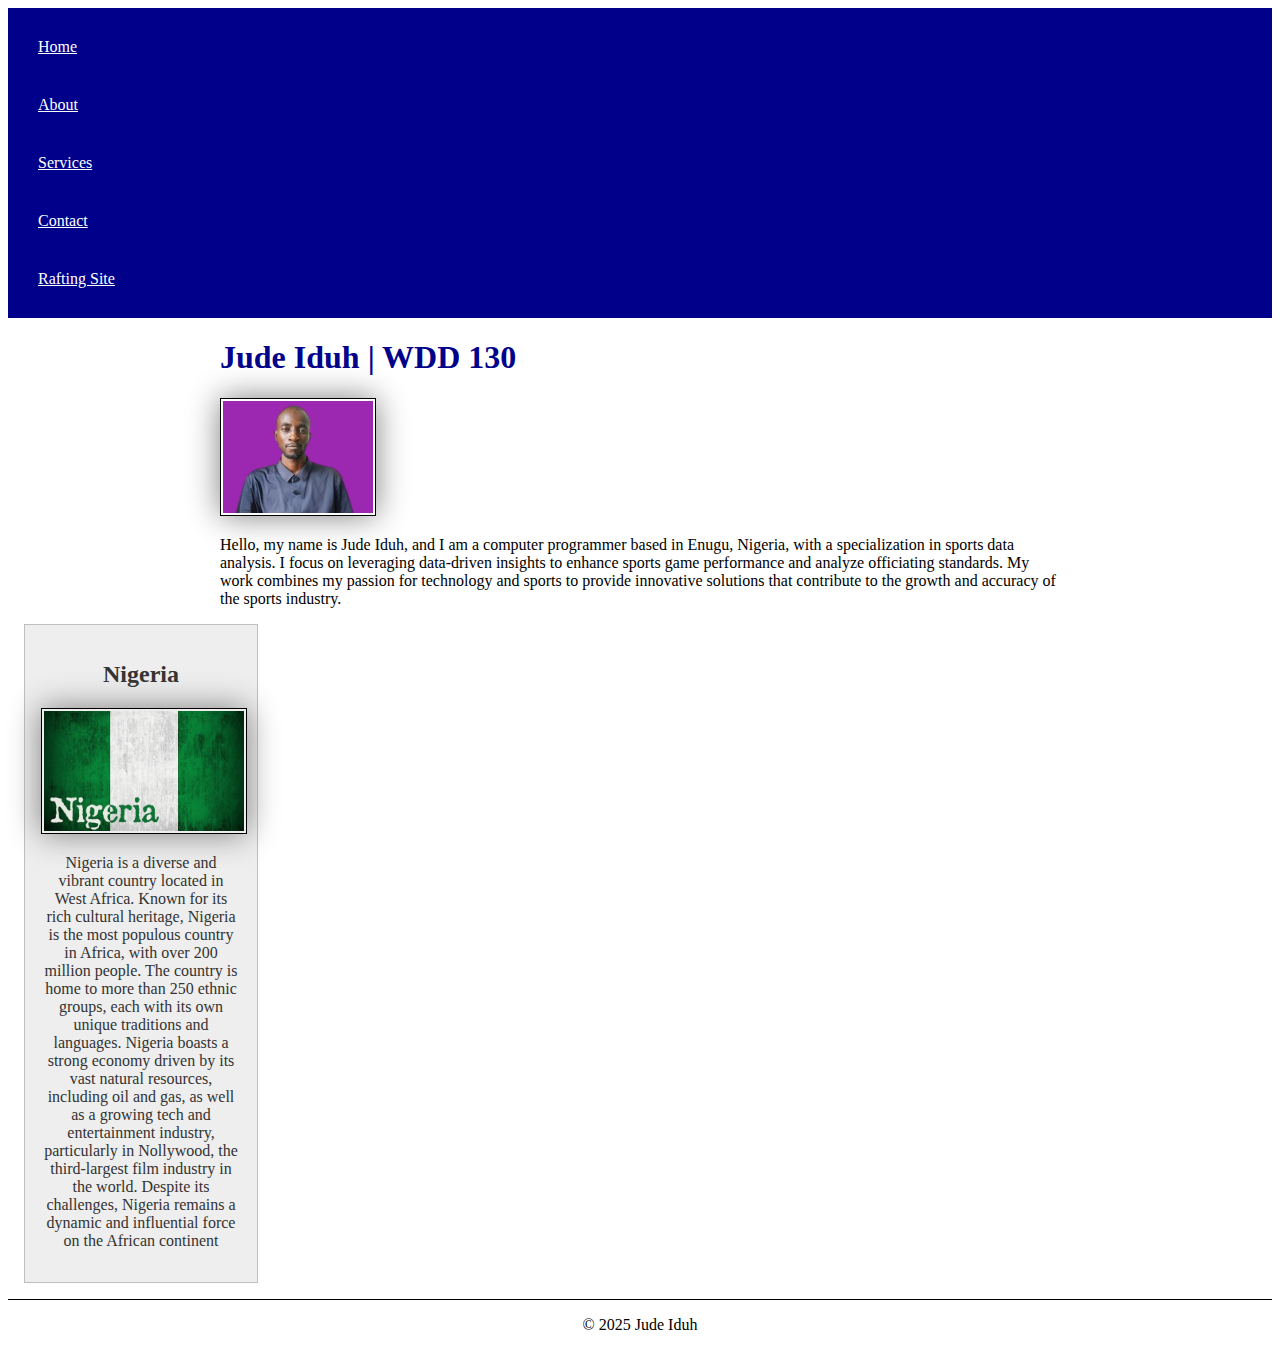
<file: index.html>
<!DOCTYPE html>
<html lang="en">
    <head>
        <meta charset="UTF-8">
        <meta name="viewport" content="width=device-width, initial-scale=1.0">
        <title>Jude Iduh | WDD 130</title>
        <meta name="description" content="This home page introduces Jude Iduh, a computer programmer specializing in sports data analysis, based in Enugu, Nigeria. The page serves as a personal website for sharing information about Jude's expertise, focusing on data-driven insights in sports, and how his work enhances performance and officiating standards. The page is part of the WDD 130 course and includes navigation links to various sections like Home, About, Services, Contact, and an additional link to a Rafting Website project. The layout also features an image of Jude's profile and provides context about Nigeria, showcasing the country's cultural diversity and economic strengths.">
        <meta name="author" content="Jude Iduh">
        <link rel="stylesheet" href="styles/styles.css">       
    </head>
    <body>
        <header>
            <nav>
                    <a href="#home">Home</a>
                    <a href="#about">About</a>
                    <a href="#services">Services</a>
                    <a href="#contact">Contact</a>
                    <a href="wwr">Rafting Site</a>
            </nav>
        </header>

        <main>
            <h1>Jude Iduh | WDD 130</h1>
            <img src="images/profile.png" alt="Jude Iduh Profile Picture" width="200">
            <p>Hello, my name is Jude Iduh, and I am a computer programmer based in Enugu, Nigeria, with a specialization in sports data analysis. I focus on leveraging data-driven insights to enhance sports game performance and analyze officiating standards. My work combines my passion for technology and sports to provide innovative solutions that contribute to the growth and accuracy of the sports industry.</p>
        </main>
        <aside> 
            <h2>Nigeria</h2>
            <img src="images/Nigeria_flag.jpeg" alt="The flag of Nigeria, featuring green and white vertical stripes, with the green symbolizing the country's natural wealth and the white representing peace and unity.">
            <p>Nigeria is a diverse and vibrant country located in West Africa. Known for its rich cultural heritage, Nigeria is the most populous country in Africa, with over 200 million people. The country is home to more than 250 ethnic groups, each with its own unique traditions and languages. Nigeria boasts a strong economy driven by its vast natural resources, including oil and gas, as well as a growing tech and entertainment industry, particularly in Nollywood, the third-largest film industry in the world. Despite its challenges, Nigeria remains a dynamic and influential force on the African continent</p>
        </aside>

        <footer>
            <p>&copy; 2025 Jude Iduh</p>
        </footer>
    </body>
</html>
</file>
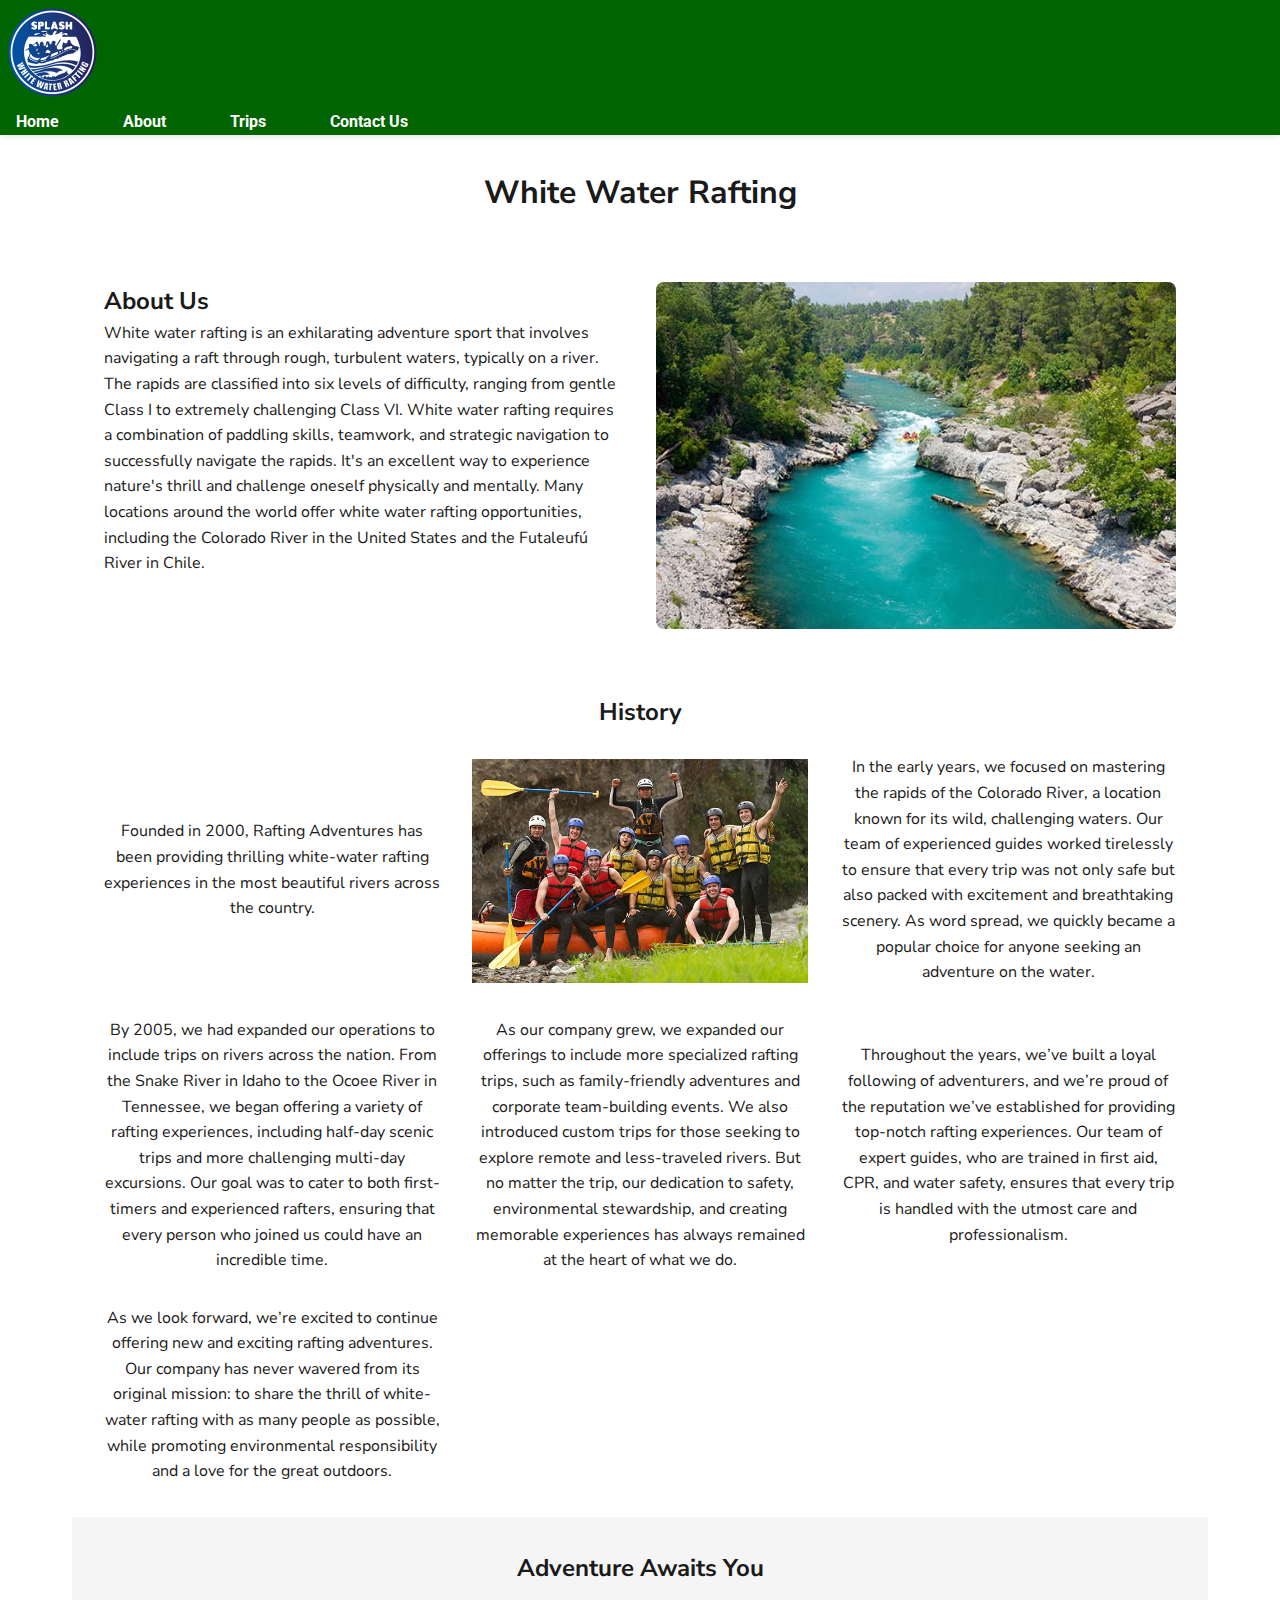
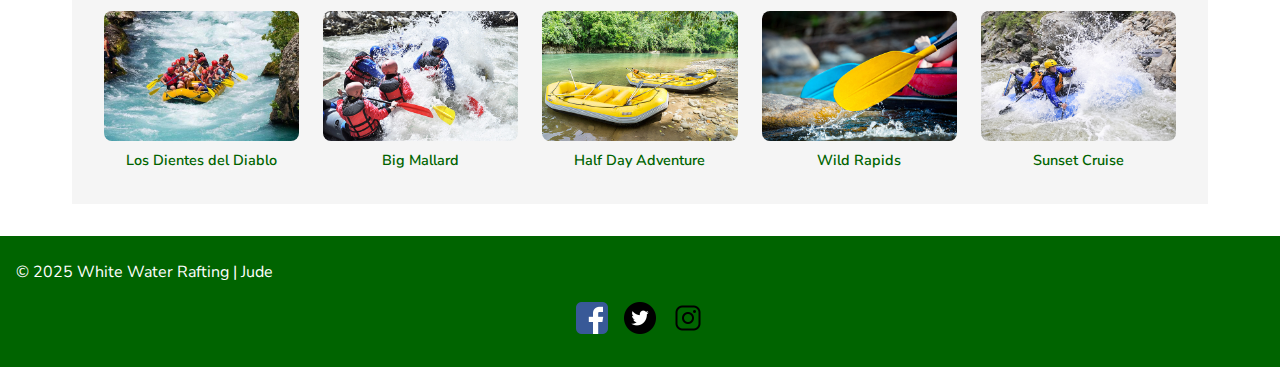
<file: wwr/about.html>
<!DOCTYPE html>
<html lang="en">
<head>
<meta charset="UTF-8">
<meta name="viewport" content="width=device-width, initial-scale=1.0">
<title>About Us - White Water Rafting</title>
<meta name="author" content="Jude Iduh" />
<meta name="description" content="Get ready for the ultimate adventure with our white water rafting experience! Whether you're a seasoned thrill-seeker or a first-timer, our expert guides will lead you through exciting rapids and breathtaking scenery. Feel the rush as you navigate through wild waters, push your limits, and create unforgettable memories with friends and family. Book your adventure today and embark on the ride of a lifetime!" />
<link rel="preconnect" href="https://fonts.googleapis.com">
<link rel="preconnect" href="https://fonts.gstatic.com" crossorigin>
<link href="https://fonts.googleapis.com/css2?family=Nunito+Sans:ital,opsz,wght@0,6..12,200..1000;1,6..12,200..1000&family=Roboto:ital,wght@0,100..900;1,100..900&display=swap" rel="stylesheet">
<link rel="stylesheet" href="styles/rafting.css">
</head>
<body>
  <header>
        <img src="images/logo.png" alt="Rafting Adventures Logo" width="100">
        
      <nav>
        <ul class="nav-links">
          <li><a href="index.html">Home</a></li>
          <li><a href="about.html">About</a></li>
          <li><a href="trips.html">Trips</a></li>
          <li><a href="contact.html">Contact Us</a></li>
        </ul>
      </nav>
     </header>
  
    <main>
        <!-- Heading on top -->
    <h1 class="main-heading">White Water Rafting</h1>

 <!-- Combined section for about content and hero image -->
<section class="about-hero">
    <div class="about-content">
        <h2>About Us</h2>
        <p>White water rafting is an exhilarating adventure sport that involves navigating a raft through rough, turbulent waters, typically on a river. The rapids are classified into six levels of difficulty, ranging from gentle Class I to extremely challenging Class VI. White water rafting requires a combination of paddling skills, teamwork, and strategic navigation to successfully navigate the rapids. It's an excellent way to experience nature's thrill and challenge oneself physically and mentally. Many locations around the world offer white water rafting opportunities, including the Colorado River in the United States and the Futaleufú River in Chile.</p>
    </div>
    <div class="hero-image">
        <img src="images/hero-image.jpg" alt="Rafting adventure">
    </div>
</section>

        <section class="history">
            <h2>History</h2>
       <div class="history-content">
              <p>Founded in 2000, Rafting Adventures has been providing thrilling white-water rafting experiences in the most beautiful rivers across the country.</p>
              <img src="images/happy-client.jpg" alt="Historical rafting photo">
              <p>In the early years, we focused on mastering the rapids of the Colorado River, a location known for its wild, challenging waters. Our team of experienced guides worked tirelessly to ensure that every trip was not only safe but also packed with excitement and breathtaking scenery. As word spread, we quickly became a popular choice for anyone seeking an adventure on the water.</p>
        
          <p>By 2005, we had expanded our operations to include trips on rivers across the nation. From the Snake River in Idaho to the Ocoee River in Tennessee, we began offering a variety of rafting experiences, including half-day scenic trips and more challenging multi-day excursions. Our goal was to cater to both first-timers and experienced rafters, ensuring that every person who joined us could have an incredible time.</p>
        
          <p>As our company grew, we expanded our offerings to include more specialized rafting trips, such as family-friendly adventures and corporate team-building events. We also introduced custom trips for those seeking to explore remote and less-traveled rivers. But no matter the trip, our dedication to safety, environmental stewardship, and creating memorable experiences has always remained at the heart of what we do.</p>
        
          <p>Throughout the years, we’ve built a loyal following of adventurers, and we’re proud of the reputation we’ve established for providing top-notch rafting experiences. Our team of expert guides, who are trained in first aid, CPR, and water safety, ensures that every trip is handled with the utmost care and professionalism.</p>
        
          <p>As we look forward, we’re excited to continue offering new and exciting rafting adventures. Our company has never wavered from its original mission: to share the thrill of white-water rafting with as many people as possible, while promoting environmental responsibility and a love for the great outdoors.</p>
           
        </div>
        </section>

        <section class="adventures">
            <h2>Adventure Awaits You</h2>
            <div class="adventures-gallery">
              <figure>
                <img src="images/raft1.jpg" alt="Los Dientes del Diablo">
                <figcaption>Los Dientes del Diablo</figcaption>
              </figure>
              <figure>
                <img src="images/raft2.jpg" alt="Big Mallard">
                <figcaption>Big Mallard</figcaption>
              </figure>
              <figure>
                <img src="images/raft3.jpg" alt="Half Day Adventure">
                <figcaption>Half Day Adventure</figcaption>
              </figure>
              <figure>
                <img src="images/raft4.jpg" alt="Wild Rapids">
                <figcaption>Wild Rapids</figcaption>
              </figure>
              <figure>
                <img src="images/raft5.jpg" alt="Sunset Cruise">
                <figcaption>Sunset Cruise</figcaption>
              </figure>
            </div>
          </section>
          
    </main>

    <footer>
        <p>&copy; 2025 White Water Rafting | Jude </p>
          <div class="social-links">
            <a href="#"><img src="images/facebook-icon.webp" alt="Facebook"></a>
            <a href="#"><img src="images/twitter-icon.webp" alt="Twitter"></a>
            <a href="#"><img src="images/instagram-icon.webp" alt="Instagram"></a>
          </div>
        </div>
      </footer>

</body>
</html>
</file>
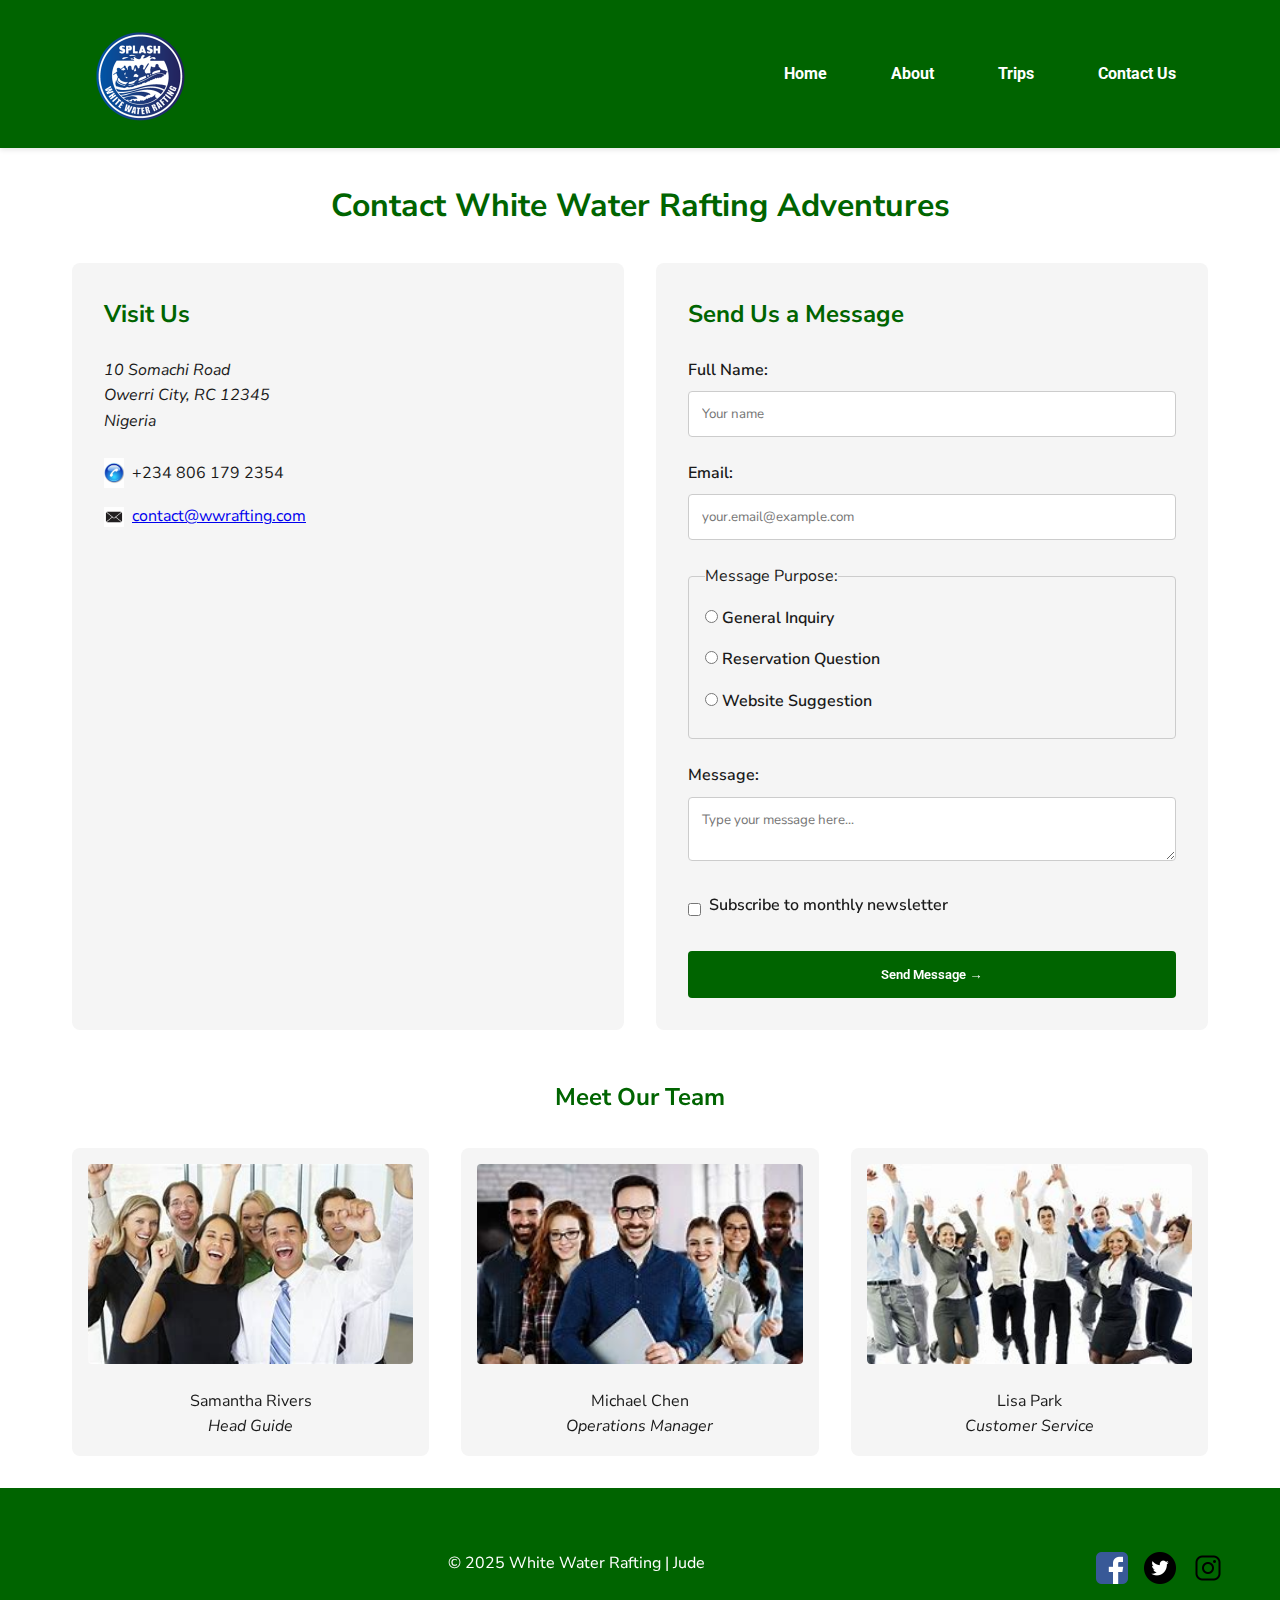
<file: wwr/contact.html>
<!DOCTYPE html>
<html lang="en">
<head>
    <meta charset="UTF-8">
    <meta name="viewport" content="width=device-width, initial-scale=1.0">
    <title>Contact Us - White Water Rafting</title>
    <meta name="author" content="Jude Iduh">
    <meta name="description" content="Contact White Water Rafting Adventures for inquiries, reservations, or suggestions">
    <link rel="preconnect" href="https://fonts.googleapis.com">
    <link rel="preconnect" href="https://fonts.gstatic.com" crossorigin>
    <link href="https://fonts.googleapis.com/css2?family=Nunito+Sans:ital,opsz,wght@0,6..12,400;1,6..12,400&family=Roboto:wght@400;700&display=swap" rel="stylesheet">
    <link rel="stylesheet" href="styles/rafting.css">
</head>
<body>
    <header>
        <div class="header-container">
          <img src="images/logo.png" alt="White Water Rafting Adventures Logo" class="logo">
          <nav>
            <ul class="nav-links">
              <li><a href="index.html">Home</a></li>
              <li><a href="about.html">About</a></li>
              <li><a href="trips.html">Trips</a></li>
              <li><a href="contact.html">Contact Us</a></li>
            </ul>
          </nav>
        </div>
      </header>
      

    <main>
        <h1 class="contact-heading">Contact White Water Rafting Adventures</h1>
        
        <div class="contact-container">
            <!-- Left Column - Company Info -->
            <section class="company-info">
                <h2>Visit Us</h2>
                <address>
                    10 Somachi Road<br>
                    Owerri City, RC 12345<br>
                    Nigeria
                </address>
                <div class="contact-methods">
                    <p><img src="images/phone-icon.jpeg" alt="Phone" width="20"> +234 806 179 2354</p>
                    <p><img src="images/email-icon.jpeg" alt="Email" width="20"> <a href="mailto:contact@wwrafting.com">contact@wwrafting.com</a></p>
                </div>
                <div class="map-container">
                    <iframe src="https://www.google.com/maps/embed?pb=!1m18!1m12!1m3!1d3972.241966328455!2d7.0343882!3d5.4929986!2m3!1f0!2f0!3f0!3m2!1i1024!2i768!4f13.1!3m3!1m2!1s0x1042592d773b7a7f%3A0x1d3d1c9e76d5821d!2sOwerri%20City!5e0!3m2!1sen!2sng!4v1717012345678!5m2!1sen!2sng"></iframe>
                </div>
            </section>

            <!-- Right Column - Contact Form -->
            <section class="contact-form">
                <h2>Send Us a Message</h2>
                <form action="submit-form.php" method="post">
                    <div class="form-group">
                        <label for="fullname">Full Name:</label>
                        <input type="text" id="fullname" name="fullname" placeholder="Your name" required>
                    </div>
                    
                    <div class="form-group">
                        <label for="email">Email:</label>
                        <input type="email" id="email" name="email" placeholder="your.email@example.com" required>
                    </div>

                    <fieldset class="form-group">
                        <legend>Message Purpose:</legend>
                        <div class="radio-group">
                            <label>
                                <input type="radio" name="purpose" value="inquiry" required>
                                General Inquiry
                            </label>
                            <label>
                                <input type="radio" name="purpose" value="reservation">
                                Reservation Question
                            </label>
                            <label>
                                <input type="radio" name="purpose" value="suggestion">
                                Website Suggestion
                            </label>
                        </div>
                    </fieldset>

                    <div class="form-group">
                        <label for="message">Message:</label>
                        <textarea id="message" name="message" placeholder="Type your message here..." required></textarea>
                    </div>

                    <div class="form-group checkbox-group">
                        <input type="checkbox" id="newsletter" name="newsletter">
                        <label for="newsletter">Subscribe to monthly newsletter</label>
                    </div>

                    <button type="submit" class="submit-btn">Send Message →</button>
                </form>
            </section>
        </div>

        <section class="employee-profiles">
            <h2>Meet Our Team</h2>
            <div class="employee-grid">
                <figure>
                    <img src="images/happy-employee1.jpeg" alt="Samantha Rivers - Guide">
                    <figcaption>Samantha Rivers<br><em>Head Guide</em></figcaption>
                </figure>
                <figure>
                    <img src="images/happy-employee2.jpeg" alt="Michael Chen - Operations">
                    <figcaption>Michael Chen<br><em>Operations Manager</em></figcaption>
                </figure>
                <figure>
                    <img src="images/happy-employee3.jpeg" alt="Lisa Park - Customer Service">
                    <figcaption>Lisa Park<br><em>Customer Service</em></figcaption>
                </figure>
            </div>
        </section>
    </main>

    <footer>
        <div class="footer-container">
          <!-- Footer text (centered) -->
          <p>&copy; 2025 White Water Rafting | Jude</p>
      
          <!-- Social links (aligned right) -->
          <div class="social-links">
            <a href="#"><img src="images/facebook-icon.webp" alt="Facebook"></a>
            <a href="#"><img src="images/twitter-icon.webp" alt="Twitter"></a>
            <a href="#"><img src="images/instagram-icon.webp" alt="Instagram"></a>
          </div>
        </div>
      </footer> 
</body>
</html>
</file>
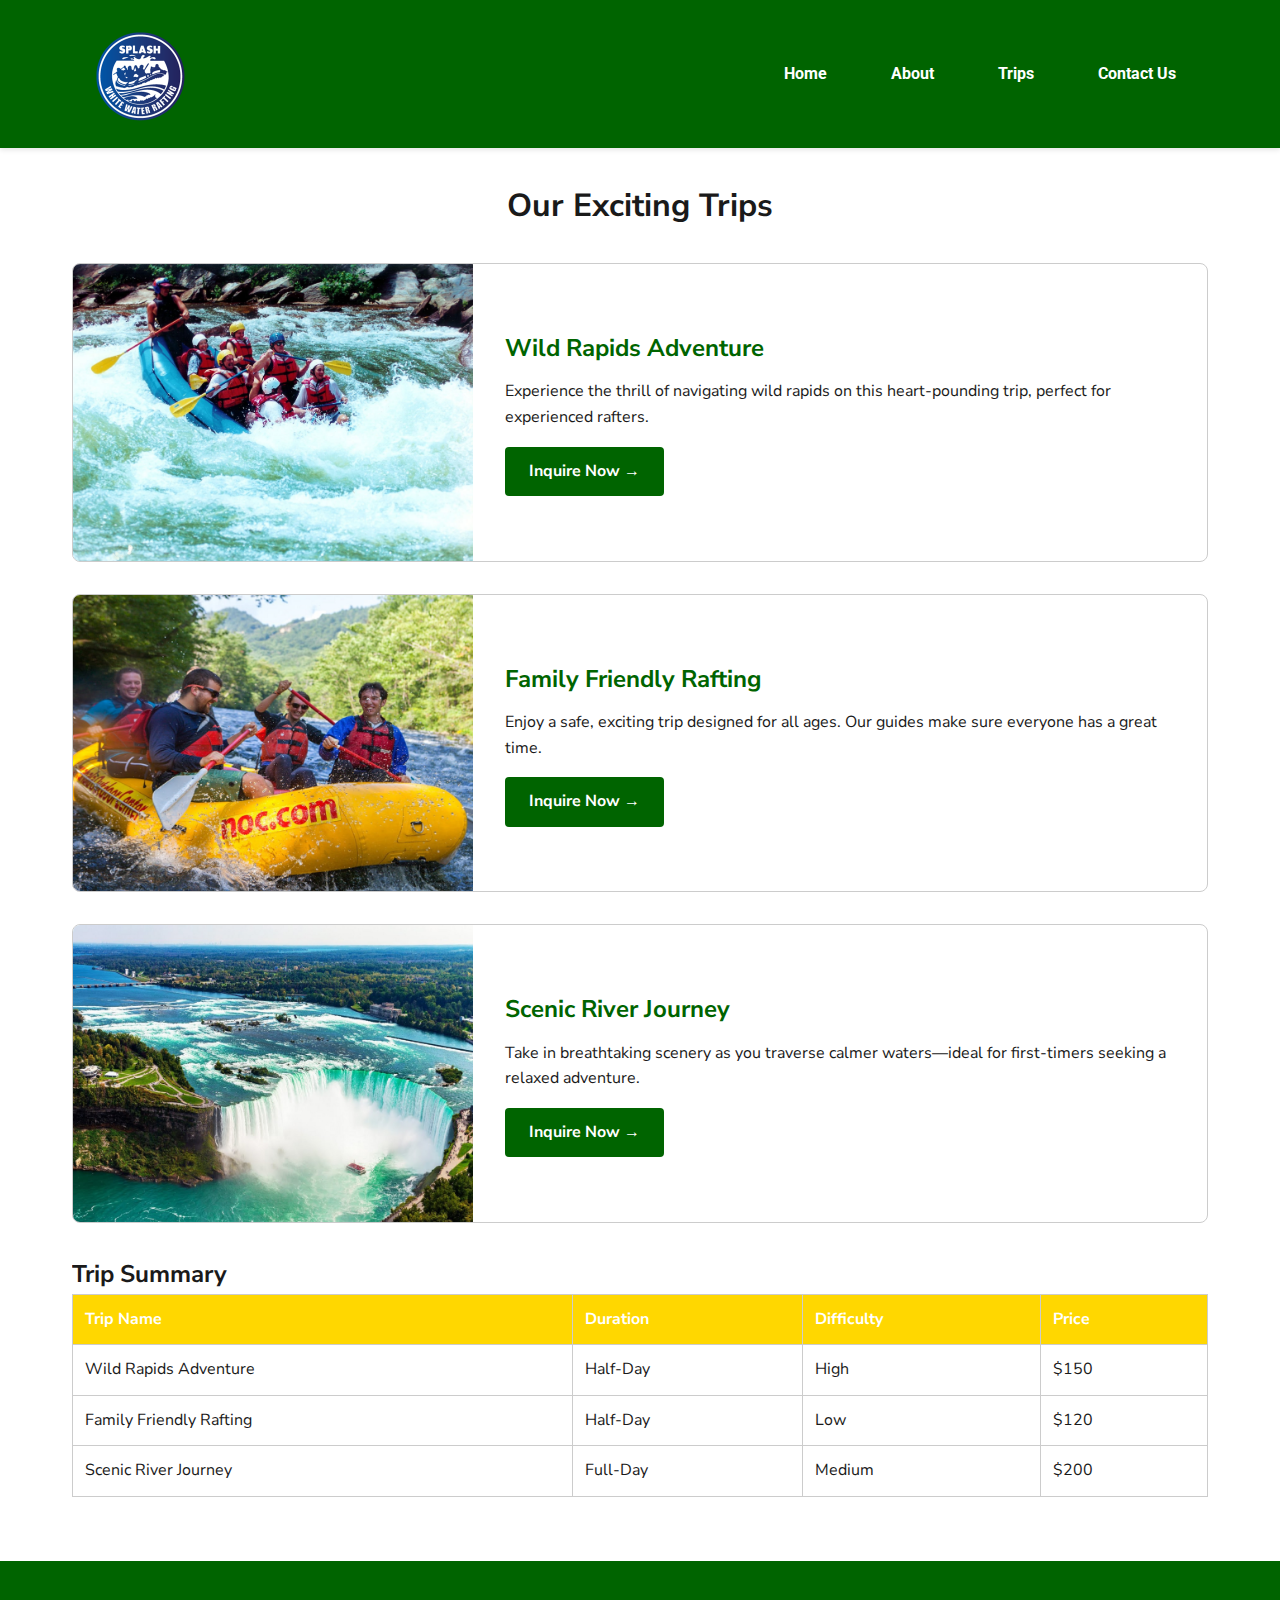
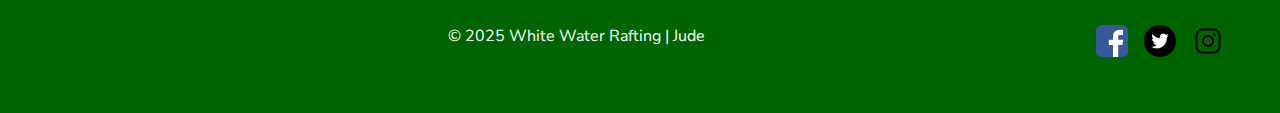
<file: wwr/trips.html>
<!DOCTYPE html>
<html lang="en">
<head>
  <meta charset="UTF-8">
  <meta name="viewport" content="width=device-width, initial-scale=1.0">
  <title>White Water Rafting | Trips</title>
  <meta name="description" content="Explore our range of exciting white water rafting trips. Find detailed information, photos, and trip summaries to plan your next adventure.">
  <meta name="author" content="Jude Iduh">
  <link rel="preconnect" href="https://fonts.googleapis.com">
  <link rel="preconnect" href="https://fonts.gstatic.com" crossorigin>
  <!-- Using the same font families as other pages -->
  <link href="https://fonts.googleapis.com/css2?family=Nunito+Sans:ital,wght@0,400;0,700;1,400&family=Roboto:ital,wght@0,400;0,700;1,400&display=swap" rel="stylesheet">
  <link rel="stylesheet" href="styles/rafting.css">
</head>
<body>
  <!-- Common Header -->
  <header>
    <div class="header-container">
      <img src="images/logo.png" alt="White Water Rafting Adventures Logo" class="logo">
      <nav>
        <ul class="nav-links">
          <li><a href="index.html">Home</a></li>
          <li><a href="about.html">About</a></li>
          <li><a href="trips.html">Trips</a></li>
          <li><a href="contact.html">Contact Us</a></li>
        </ul>
      </nav>
    </div>
  </header>
  
  
  <main>
    <div class="container">
      <h1 class="main-heading">Our Exciting Trips</h1>
      
      <!-- Trip Details Section -->
      <section class="trips-details">
        <div class="trip">
          <img src="images/rapids.jpg" alt="Trip to Wild Rapids">
          <div class="trip-info">
            <h2>Wild Rapids Adventure</h2>
            <p>Experience the thrill of navigating wild rapids on this heart-pounding trip, perfect for experienced rafters.</p>
            <a href="contact.html" class="btn-cta">Inquire Now →</a>
          </div>
        </div>
        <div class="trip">
          <img src="images/family.jpg" alt="Family Friendly Rafting">
          <div class="trip-info">
            <h2>Family Friendly Rafting</h2>
            <p>Enjoy a safe, exciting trip designed for all ages. Our guides make sure everyone has a great time.</p>
            <a href="contact.html" class="btn-cta">Inquire Now →</a>
          </div>
        </div>
        <div class="trip">
          <img src="images/scenic.jpg" alt="Scenic River Journey">
          <div class="trip-info">
            <h2>Scenic River Journey</h2>
            <p>Take in breathtaking scenery as you traverse calmer waters—ideal for first-timers seeking a relaxed adventure.</p>
            <a href="contact.html" class="btn-cta">Inquire Now →</a>
          </div>
        </div>
      </section>
      
      <!-- Trips Summary Table -->
      <section class="trips-table">
        <h2>Trip Summary</h2>
        <table>
          <thead>
            <tr>
              <th>Trip Name</th>
              <th>Duration</th>
              <th>Difficulty</th>
              <th>Price</th>
            </tr>
          </thead>
          <tbody>
            <tr>
              <td>Wild Rapids Adventure</td>
              <td>Half-Day</td>
              <td>High</td>
              <td>$150</td>
            </tr>
            <tr>
              <td>Family Friendly Rafting</td>
              <td>Half-Day</td>
              <td>Low</td>
              <td>$120</td>
            </tr>
            <tr>
              <td>Scenic River Journey</td>
              <td>Full-Day</td>
              <td>Medium</td>
              <td>$200</td>
            </tr>
          </tbody>
        </table>
      </section>
    </div>
  </main>
  
  <!-- Common Footer -->
  <footer>
    <div class="footer-container">
      <!-- Footer text (centered) -->
      <p>&copy; 2025 White Water Rafting | Jude</p>
  
      <!-- Social links (aligned right) -->
      <div class="social-links">
        <a href="#"><img src="images/facebook-icon.webp" alt="Facebook"></a>
        <a href="#"><img src="images/twitter-icon.webp" alt="Twitter"></a>
        <a href="#"><img src="images/instagram-icon.webp" alt="Instagram"></a>
      </div>
    </div>
  </footer>  
</body>
</html>
</file>
<file: styles/styles.css>
nav {
        background-color: darkblue;
        padding: 10px;
}

nav a {
    color: white;
    display: block;
    padding: 20px;
}

h1 {
    color: darkblue;
}

img {
    width: 150px;
    height: auto;
    border: 1px solid black;
    padding: 2px;
    box-shadow: 0 0 30px gray;

}
main 
    {
        max-width: 840px;
        margin: 0 auto; /* Center the main content */
    }

aside {
    width: 200px;
    margin: 1rem;
    border: 1px solid rgb(0 0 0 / 0.2); /* 1 */
    padding: 1rem;
    background-color: #eee;
    color: #333;
    text-align: center;
}

aside img {
    width: 200px;
    height:auto;
}

main img {
    width: 150px;
    height: auto;
}

p {
    padding: 0;
}

footer {
    margin-top: 15px;
    border-top: 1px solid #000;
    text-align: center;
}
</file>
<file: wwr/styles/rafting.css>
:root {
    --primary-color: #006400;
    --secondary-color: #FFD700;
    --background-light: #f5f5f5;
    --text-dark: #1a1a1a;
    --font-primary: 'Nunito Sans', sans-serif;
    --font-secondary: 'Roboto', sans-serif;
}

/* Reset and Base Styles */
* {
    margin: 0;
    padding: 0;
    box-sizing: border-box;
}

body {
    font-family: var(--font-primary);
    line-height: 1.6;
    color: var(--text-dark);
    min-height: 100vh;
    display: flex;
    flex-direction: column;
}

/* === Refined Header & Navigation Styles === */
header {
  background: var(--primary-color);
  width: 100%;
  box-shadow: 0 2px 5px rgba(0, 0, 0, 0.1); /* Optional: subtle shadow */
}

.header-container {
  max-width: 1200px;       /* Constrains width on large screens */
  margin: 0 auto;          /* Centers the container horizontally */
  display: flex;           /* Flexbox for alignment */
  align-items: center;     /* Vertically center items */
  justify-content: space-between; /* Logo on left, nav on right */
  padding: 1.5rem 3rem;    /* Extra padding for breathing room */
}

/* Logo */
.logo {
  width: 100px;            /* Adjust as needed */
  height: auto;
}

/* Navigation Links */
.nav-links {
  display: flex;           /* Places links in a horizontal row */
  list-style: none;        /* Removes default list bullets */
  gap: 2rem;               /* Spacing between links */
  margin: 0;
  padding: 0;
}

.nav-links a {
  color: #fff;             /* White text on dark background */
  text-decoration: none;
  font-family: var(--font-secondary);
  font-weight: bold;
  font-size: 1rem;
  padding: 0.5rem 1rem;    /* Extra padding for a larger clickable area */
  border-radius: 4px;      /* Rounded corners for hover effect */
  transition: background 0.3s ease, color 0.3s ease;
}

.nav-links a:hover {
  background: var(--secondary-color);
  color: var(--primary-color);
}


/* Main Content Styles */
main {
    flex: 1;
    padding: 2rem;
    max-width: 1200px;
    margin: 0 auto;
    width: 100%;
    flex-grow: 1;
}

/* Main Heading */
.main-heading {
    text-align: center;
    margin-bottom: 2rem;
}

/* Combined section for about content and hero image */
.about-hero {
    display: flex;
    align-items: flex-start;
    gap: 2rem;
    max-width: 1200px;
    margin: 0 auto;
    padding: 2rem;
}

.about-content {
    flex: 1;
}

.hero-image {
    flex: 1;
}

.hero-image img {
    max-width: 100%;
    height: auto;
    border-radius: 8px;
}

/* History Section */
.history {
    padding: 2rem;
    max-width: 1200px;
    margin: 0 auto;
    text-align: center;
}

.history-content {
    display: grid;
    grid-template-columns: 1fr 1fr 1fr;
    gap: 2rem;
    align-items: center;
    margin-top: 1.5rem;
}

.history-content img {
    max-width: 100%;
    height: auto;
}

/* Adventures Gallery */
.adventures {
    padding: 2rem;
    background: #f5f5f5;
    text-align: center;
}

.adventures-gallery {
    display: grid;
    grid-template-columns: repeat(auto-fit, minmax(180px, 1fr));
    gap: 1.5rem;
    align-items: start;
    justify-items: center;
    margin-top: 1.5rem;
}

.adventures-gallery figure {
    margin: 0;
    text-align: center;
}

.adventures-gallery img {
    width: 100%;
    height: auto;
    border-radius: 8px;
    display: block;
  }

.adventures-gallery figcaption {
    margin-top: 0.5rem;
    font-size: 0.9rem;
    color: var(--primary-color);
    font-weight: 600;
  }
/* Contact Section */
.contact-heading {
    text-align: center;
    margin-bottom: 2rem;
    color: var(--primary-color);
}

/* Contact Container Grid */
.contact-container {
    display: grid;
    grid-template-columns: 1fr 1fr;
    gap: 2rem;
    margin-bottom: 3rem;
}

/* Company Info Section */
.company-info {
    background: var(--background-light);
    padding: 2rem;
    border-radius: 8px;
}

.company-info h2 {
    color: var(--primary-color);
    margin-bottom: 1.5rem;
}

.contact-methods {
    margin: 1.5rem 0;
}

.contact-methods p {
    display: flex;
    align-items: center;
    gap: 0.5rem;
    margin: 1rem 0;
}

.map-container iframe {
    width: 100%;
    height: 300px;
    border: 0;
    border-radius: 8px;
    margin-top: 1rem;
}

/* Contact Form Styles */
.contact-form {
    background: var(--background-light);
    padding: 2rem;
    border-radius: 8px;
}

.contact-form h2 {
    color: var(--primary-color);
    margin-bottom: 1.5rem;
}

.form-group {
    margin-bottom: 1.5rem;
}

.form-group label {
    display: block;
    margin-bottom: 0.5rem;
    font-weight: 600;
}

input[type="text"],
input[type="email"],
textarea {
    width: 100%;
    padding: 0.8rem;
    border: 1px solid #ccc;
    border-radius: 4px;
    font-family: inherit;
}

.radio-group {
    display: flex;
    flex-direction: column;
    gap: 0.5rem;
}

fieldset {
    border: 1px solid #ccc;
    padding: 1rem;
    border-radius: 4px;
}

.checkbox-group {
    display: flex;
    align-items: center;
    gap: 0.5rem;
}

.submit-btn {
    background: var(--primary-color);
    color: white;
    padding: 1rem 2rem;
    border: none;
    border-radius: 4px;
    cursor: pointer;
    font-family: var(--font-secondary);
    font-weight: 600;
    width: 100%;
    transition: background 0.3s ease;
}

.submit-btn:hover {
    background: #004d00;
}

/* Employee Profiles */
.employee-profiles {
    margin-top: 3rem;
    text-align: center;
}

.employee-profiles h2 {
    color: var(--primary-color);
    margin-bottom: 2rem;
}

.employee-grid {
    display: grid;
    grid-template-columns: repeat(auto-fit, minmax(200px, 1fr));
    gap: 2rem;
    justify-content: center;
}

.employee-grid figure {
    background: var(--background-light);
    padding: 1rem;
    border-radius: 8px;
}

.employee-grid img {
    width: 100%;
    height: 200px;
    object-fit: cover;
    border-radius: 4px;
    margin-bottom: 1rem;
}



/* Responsive Design */
@media (max-width: 768px) {
    .contact-container {
        grid-template-columns: 1fr;
    }

    header {
        flex-direction: column;
        gap: 1rem;
        text-align: center;
    }

    .nav-links {
        flex-direction: column;
        gap: 1rem;
    }

    .employee-grid {
        grid-template-columns: 1fr;
    }

    .about-hero {
            flex-direction: column;
        }
    
    .hero-image img {
            width: 100%;
        }
    
    .history-content {
            grid-template-columns: 1fr;
            text-align: center;
        }
    
    .history-content img {
            margin-top: 1rem;
        }
    
    .adventures-gallery {
            grid-template-columns: repeat(2, 1fr);
        }
}



/* === Home Page Specific Styles === */
/* Hero Section */
.hero {
    position: relative;
    width: 100%;
    overflow: hidden;
  }
  .hero-image img {
    width: 100%;
    display: block;
  }
  .hero-overlay {
    position: absolute;
    top: 0;
    left: 0;
    width: 100%;
    height: 100%;
    background: rgba(0, 0, 0, 0.4);
    display: flex;
    flex-direction: column;
    justify-content: center;
    align-items: center;
    text-align: center;
    color: #fff;
    padding: 1rem;
  }
  .hero-heading {
    font-size: 2.5rem;
    margin-bottom: 1rem;
  }
  .btn-cta {
    background: var(--primary-color);
    color: #fff;
    padding: 0.75rem 1.5rem;
    text-decoration: none;
    border-radius: 4px;
    font-weight: 700;
    transition: background var(--transition-speed);
  }
  .btn-cta:hover {
    background: darkgreen;
  }
  
  /* Newsletter Section */
  .newsletter {
    background: #f4f4f4;
    padding: 2rem 1rem;
    text-align: center;
    margin: 2rem 0;
    border-radius: 8px;
  }
  .newsletter h2 {
    margin-bottom: 1rem;
    font-size: 1.75rem;
  }
  .newsletter-form {
    max-width: 500px;
    margin: 0 auto;
    display: flex;
    flex-wrap: wrap;
    gap: 1rem;
    justify-content: center;
  }
  .newsletter-form .form-group {
    flex: 1 1 200px;
    display: flex;
    flex-direction: column;
    text-align: left;
  }
  .newsletter-form label {
    margin-bottom: 0.5rem;
    font-weight: 600;
  }
  .newsletter-form input[type="text"],
  .newsletter-form input[type="email"] {
    padding: 0.75rem;
    border: 1px solid #ccc;
    border-radius: 4px;
    width: 100%;
  }
  .newsletter-form .btn-submit {
    background: var(--primary-color);
    color: #fff;
    padding: 0.75rem 1.5rem;
    border: none;
    border-radius: 4px;
    cursor: pointer;
    font-weight: 700;
    transition: background var(--transition-speed);
    flex-basis: 100%;
  }
  .newsletter-form .btn-submit:hover {
    background: darkgreen;
  }
  
  /* Home Grid Section */
  .home-grid {
    display: grid;
    grid-template-columns: repeat(auto-fit, minmax(300px, 1fr));
    gap: 2rem;
    margin: 2rem 0;
  }
  .home-grid .grid-item {
    text-align: center;
  }
  .home-grid .grid-item img {
    width: 100%;
    border-radius: 8px;
    margin-bottom: 1rem;
  }
  .home-grid .grid-item h3 {
    margin-bottom: 0.5rem;
    font-size: 1.5rem;
    color: var(--primary-color);
  }
  
  /* === Trips Page Specific Styles === */
  /* Trips Details Section */
  .trips-details {
    display: flex;
    flex-direction: column;
    gap: 2rem;
    margin-bottom: 2rem;
  }
  .trip {
    display: flex;
    flex-wrap: wrap;
    gap: 1rem;
    border: 1px solid #ccc;
    border-radius: 8px;
    overflow: hidden;
  }
  .trip img {
    width: 100%;
    max-width: 400px;
    object-fit: cover;
  }
  .trip-info {
    flex: 1;
    padding: 1rem;
    display: flex;
    flex-direction: column;
    justify-content: center;
  }
  .trip-info h2 {
    margin-bottom: 0.75rem;
    color: var(--primary-color);
  }
  .trip-info p {
    margin-bottom: 1rem;
  }
  .trip-info .btn-cta {
    align-self: flex-start;
  }
  
  /* Trips Summary Table */
  .trips-table {
    margin-bottom: 2rem;
    overflow-x: auto;
  }
  .trips-table table {
    width: 100%;
    border-collapse: collapse;
  }
  .trips-table th,
  .trips-table td {
    border: 1px solid #ccc;
    padding: 0.75rem;
    text-align: left;
  }
  .trips-table th {
    background: var(--secondary-color);
    color: #fff;
    font-weight: 700;
  }


  /* === Footer Restore Styles === */
footer {
    background: var(--primary-color);
    color: white;
    margin-top: auto; /* Ensures footer stays at the bottom if content is short */
    width: 100%;
    padding: 1.5rem 1rem;
  }
  
  /* Use a container to center content horizontally */
  .footer-container {
    max-width: 1200px;
    margin: 0 auto;
    display: flex;             /* Keep items in a row */
    justify-content: space-between;
    align-items: center;
  }
  
  /* Footer Text */
  .footer-container p {
    margin: 0;
  }
  
  /* Footer Links */
  footer a {
    color: var(--secondary-color);
    text-decoration: none;
  }
  

  /* Social Links */
  .social-links {
    display: flex;
    justify-content: center;
    gap: 1rem;
    margin-top: 1rem;
}
  
  .social-links img {
    width: 32px;
    height: 32px;
    transition: opacity 0.3s ease;
  }
  
  .social-links img:hover {
    opacity: 0.8;
  }
  
/* === Final Footer Styles === */
footer {
    background: var(--primary-color);
    color: white;
    width: 100%;
    margin-top: auto;
  }
  
  .footer-container {
    max-width: 1200px;
    margin: 0 auto;
    display: flex;
    align-items: center;
    padding: 1.5rem 1rem;
  }
  
  /* The text will occupy leftover space, centering itself */
  .footer-container p {
    flex: 1;           /* Fills the space between left and right */
    text-align: center; 
    margin: 0;
  }
  
  /* Social links stay on the right side */
  .social-links {
    display: flex;
    gap: 1rem;
  }
  
  /* Icon styling */
  .social-links img {
    width: 32px;
    height: 32px;
    transition: opacity 0.3s ease;
  }
  
  .social-links img:hover {
    opacity: 0.8;
  }
  
  footer a {
    color: var(--secondary-color);
    text-decoration: none;
  }
</file>
